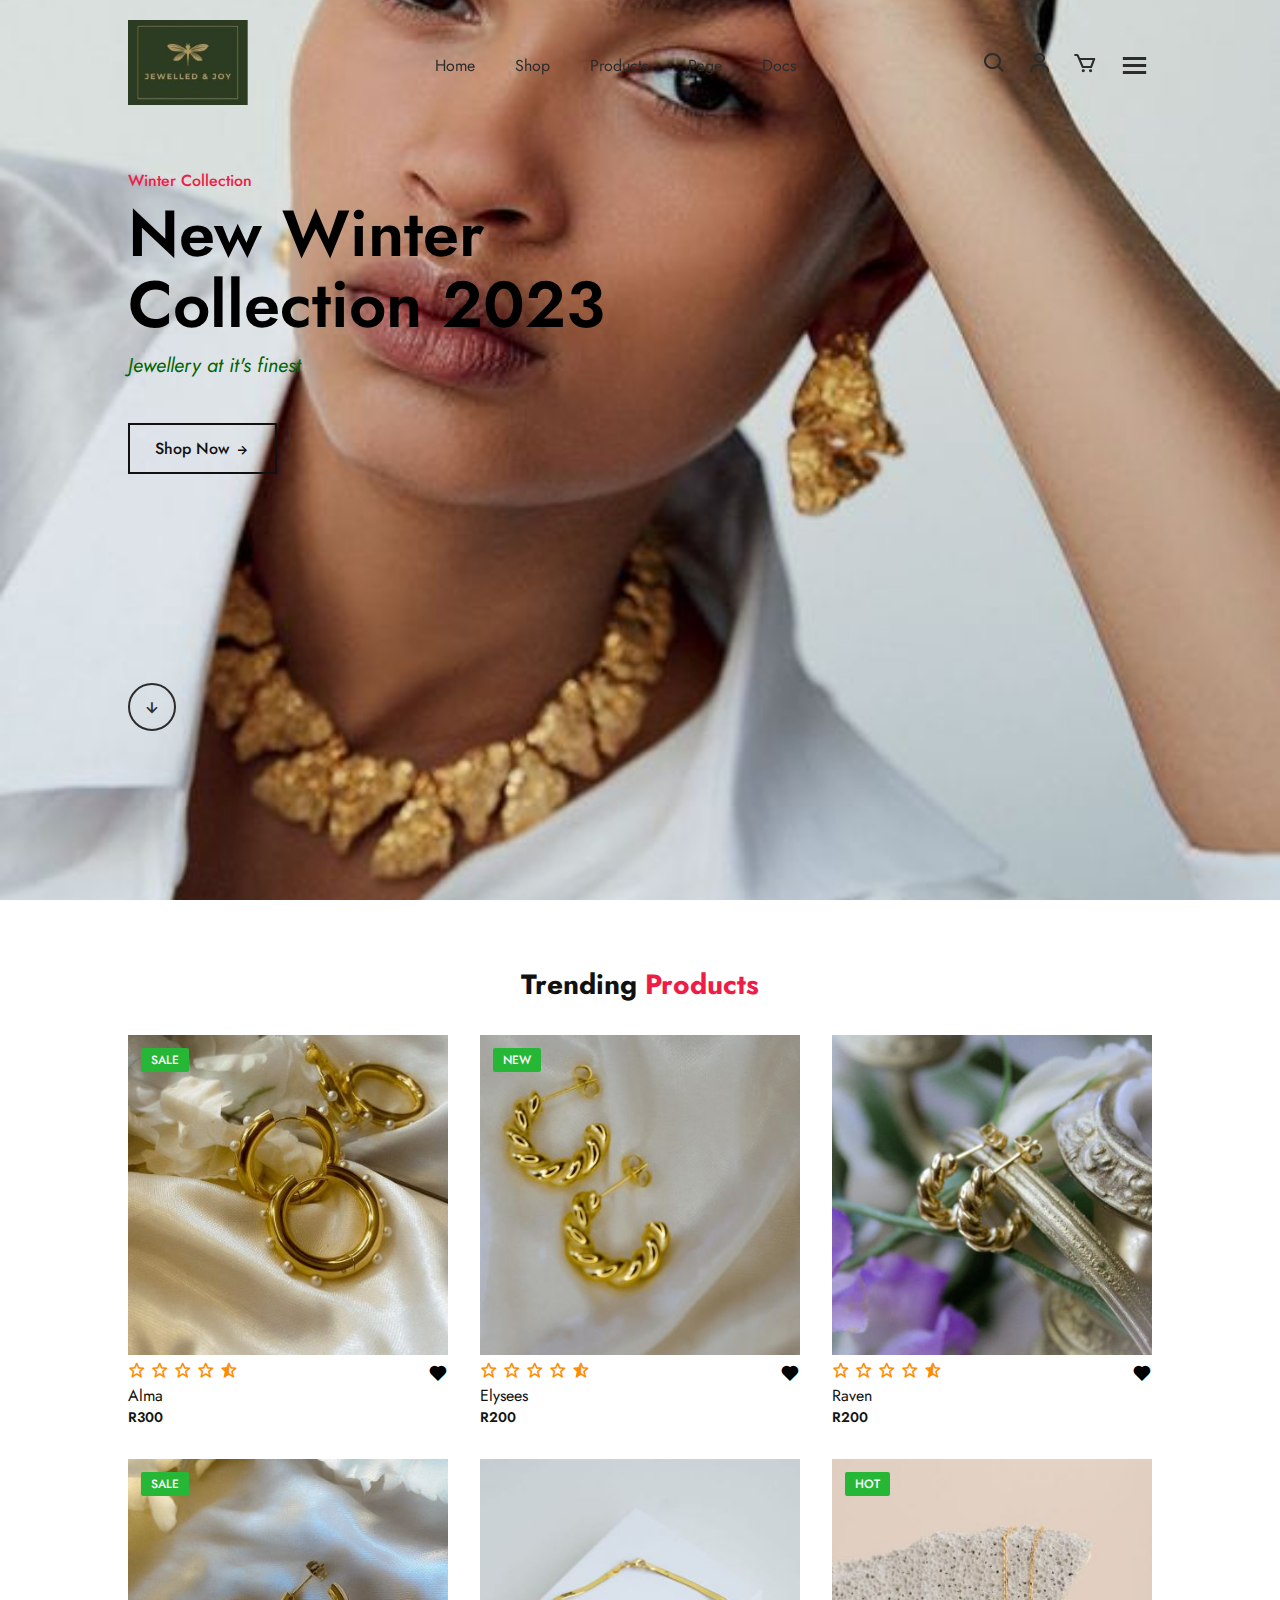
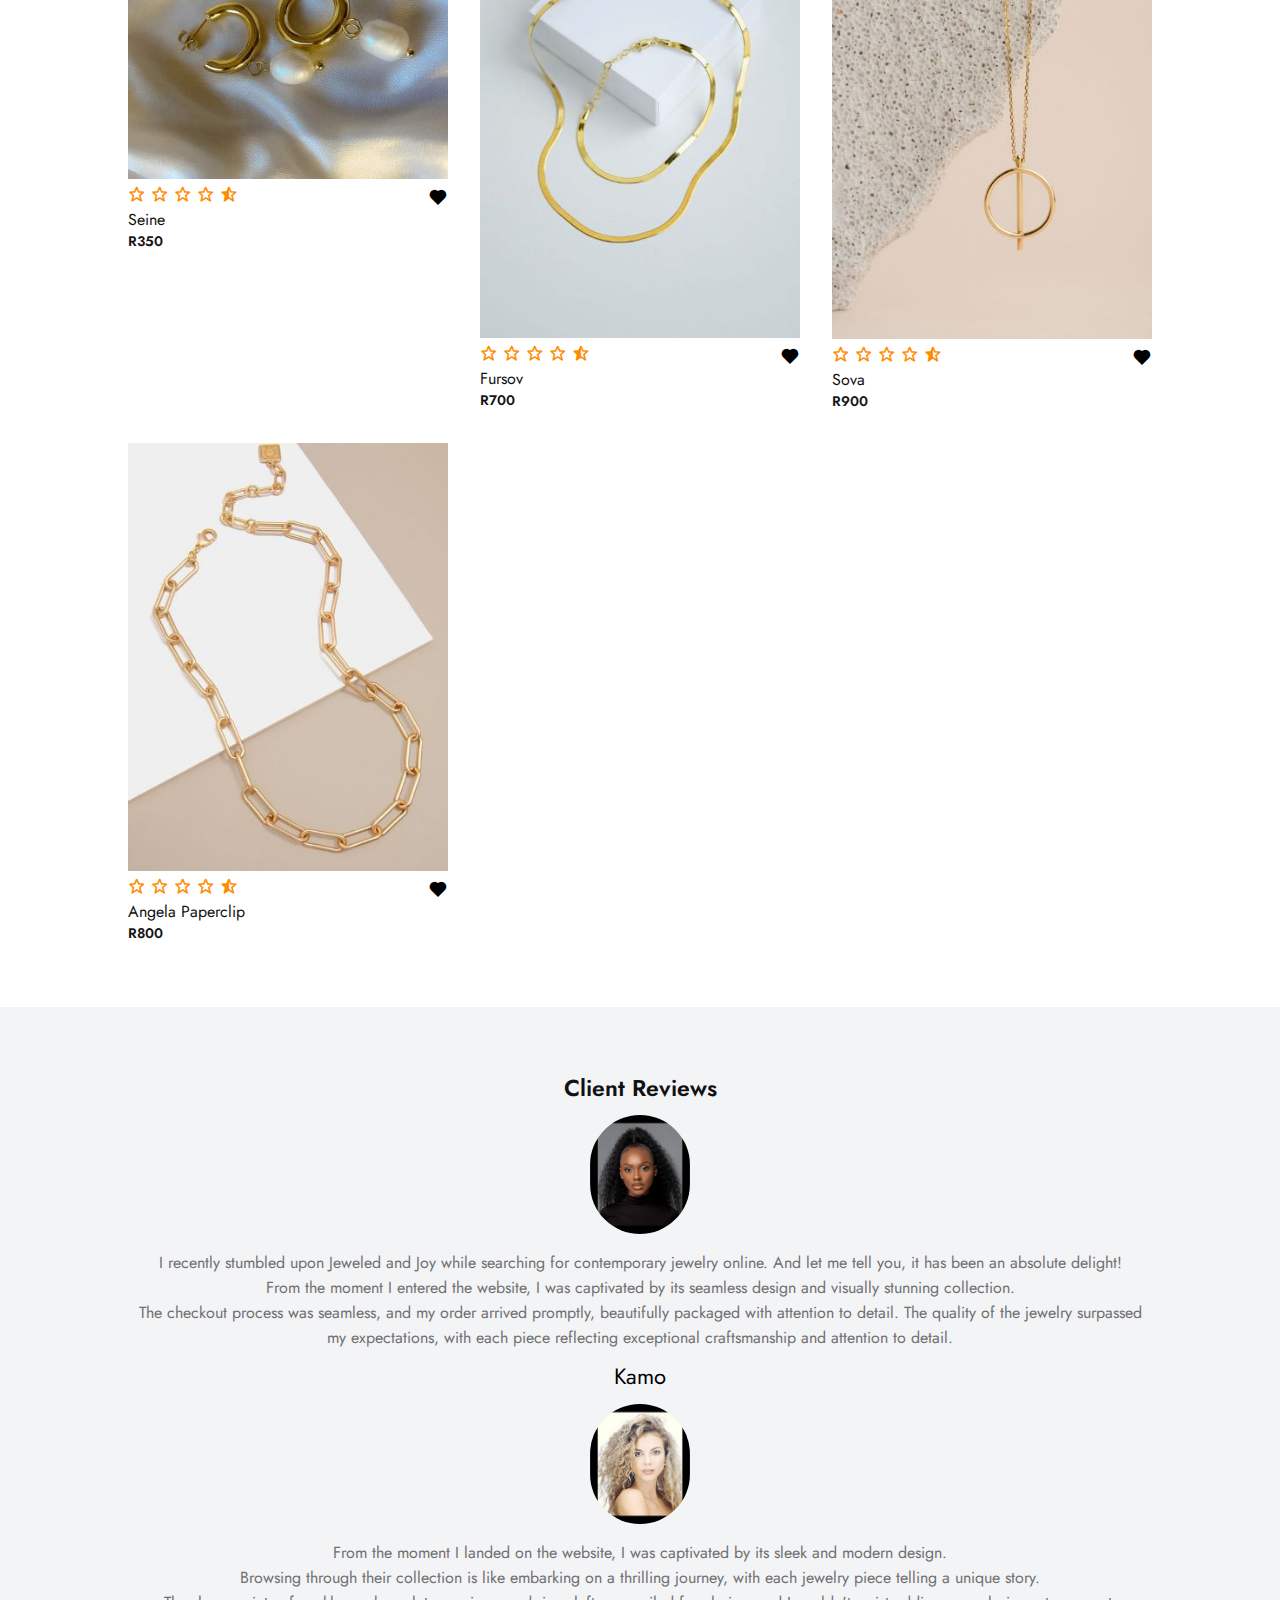
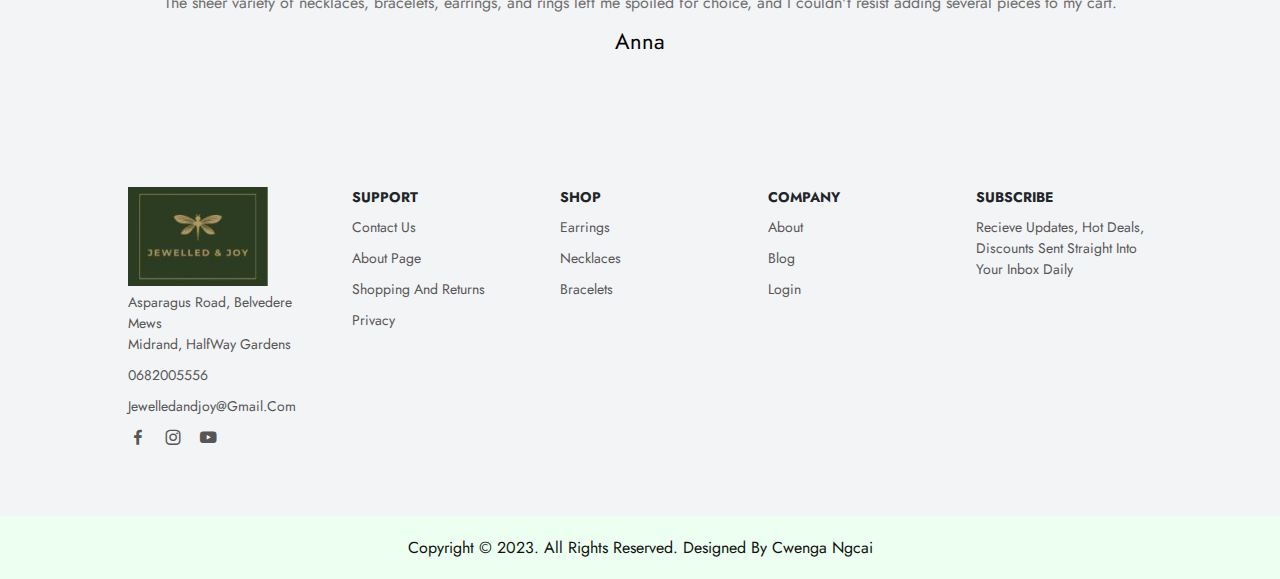
<file: index.html>
<!DOCTYPE html>
<html lang="en">
<head>

    <meta charset="UTF-8">
    <meta http-equiv="X-UA-Compatible" content="IE=edge">
    <meta name="viewport" content="width-device-width, initial-scale=1.0">
    <title>Jewelled and Joy</title>
    <!--CSS -->
    <link rel="stylesheet" href="style.css">
    <link rel="preconnect" href="https://fonts.googleapis.com">
<link rel="preconnect" href="https://fonts.gstatic.com" crossorigin>
<link href="https://fonts.googleapis.com/css2?family=Jost:wght@100;200;300;400;500;600;700&display=swap" rel="stylesheet"> 

<link rel="stylesheet" href="https://cdnjs.cloudflare.com/ajax/libs/font-awesome/6.4.0/css/all.min.css" integrity="sha512-iecdLmaskl7CVkqkXNQ/ZH/XLlvWZOJyj7Yy7tcenmpD1ypASozpmT/E0iPtmFIB46ZmdtAc9eNBvH0H/ZpiBw==" crossorigin="anonymous" referrerpolicy="no-referrer" />

<link rel="stylesheet"
href="https://unpkg.com/boxicons@latest/css/boxicons.min.css">
</head>
<body>

<header>
    <a href="#" class="logo"> <img src="image/logo001.jpg" alt=""></a>

    <ul class="navmenu">
        <li><a href="#">home</a></li>
        <li><a href="#">shop</a></li>
        <li><a href="#">products</a></li>
        <li><a href="#">page</a></li>
        <li><a href="#">Docs</a></li>
        
    </ul>

      <div class="nav-icon">
        <a href="#"><i class='bx bx-search'></i></a>
        <a href="#"><i class='bx bx-user'></i></a>
        <a href="#"><i class='bx bx-cart'></i></a>
        <div class="bx bx-menu" id="menu-icon"></div>

    </div>
</header>

<section class="main-home">
    <div class="main-text">
        <h5>Winter Collection</h5>
        <h1>New Winter <br> Collection 2023 </h1>
        <p>Jewellery at it's finest</p>
        <br>

        <a href="#" class="main-btn"> Shop Now <i class='bx bx-right-arrow-alt'></i></a>
    </div>
    <div class="down arrow">
        <a href="trending" class=" down"><i class='bx bx-down-arrow-alt'></i></a>
    </div>
</section>

<!--trending products-->
<section class="trending product" id="trending">
    <div class="center-text">
        <h2> Trending <span> Products</span></h2>
    </div>

     
    <div class="products">
        <div class="row">
            <img src="image/img-01.jpg" alt="">
            <div class="product-text">
                <h5> Sale</h5>
            </div>
            <div class="heart-icon">
                <i class='bx bxs-heart'></i>
            </div>
            <div class="ratting">
                <i class='bx bx-star'></i>
                <i class='bx bx-star'></i>
                <i class='bx bx-star'></i>
                <i class='bx bx-star'></i>
                <i class='bx bxs-star-half'></i>
            </div>

            <div class="price">
                <h4>Alma</h4>
                <p>R300</p>
            </div>
        </div>

         <div class="row">
            <img src="image/img-02.jpg" alt="">
            <div class="product-text">
                <h5> New</h5>
            </div>
            <div class="heart-icon">
                <i class='bx bxs-heart'></i>
            </div>
            <div class="ratting">
                <i class='bx bx-star'></i>
                <i class='bx bx-star'></i>
                <i class='bx bx-star'></i>
                <i class='bx bx-star'></i>
                <i class='bx bxs-star-half'></i>
            </div>

            <div class="price">
                <h4>Elysees</h4>
                <p>R200</p>
            </div>
        </div>

         <div class="row">
            <img src="image/img-03.jpg" alt="">
           
            <div class="heart-icon">
                <i class='bx bxs-heart'></i>
            </div>
            <div class="ratting">
                <i class='bx bx-star'></i>
                <i class='bx bx-star'></i>
                <i class='bx bx-star'></i>
                <i class='bx bx-star'></i>
                <i class='bx bxs-star-half'></i>
            </div>

            <div class="price">
                <h4>Raven</h4>
                <p>R200</p>
            </div>
        </div>

         

         <div class="row">
            <img src="image/img-05.jpg" alt="">
            <div class="product-text">
                <h5> Sale</h5>
            </div>
            <div class="heart-icon">
                <i class='bx bxs-heart'></i>
            </div>
            <div class="ratting">
                <i class='bx bx-star'></i>
                <i class='bx bx-star'></i>
                <i class='bx bx-star'></i>
                <i class='bx bx-star'></i>
                <i class='bx bxs-star-half'></i>
            </div>

            <div class="price">
                <h4>Seine</h4>
                <p>R350</p>
            </div>
        </div>

         <div class="row">
            <img src="image/img-08.jpg" alt="">
           
            <div class="heart-icon">
                <i class='bx bxs-heart'></i>
            </div>
            <div class="ratting">
                <i class='bx bx-star'></i>
                <i class='bx bx-star'></i>
                <i class='bx bx-star'></i>
                <i class='bx bx-star'></i>
                <i class='bx bxs-star-half'></i>
            </div>

            <div class="price">
                <h4>Fursov</h4>
                <p>R700</p>
            </div>
        </div>

         <div class="row">
            <img src="image/img-09.jpg" alt="">
            <div class="product-text">
                <h5> Hot</h5>
            </div>
            <div class="heart-icon">
                <i class='bx bxs-heart'></i>
            </div>
            <div class="ratting">
                <i class='bx bx-star'></i>
                <i class='bx bx-star'></i>
                <i class='bx bx-star'></i>
                <i class='bx bx-star'></i>
                <i class='bx bxs-star-half'></i>
            </div>

            <div class="price">
                <h4>Sova</h4>
                <p>R900</p>
            </div>
        </div>

         <div class="row">
            <img src="image/img-10.jpg" alt="">
            
            <div class="heart-icon">
                <i class='bx bxs-heart'></i>
            </div>
            <div class="ratting">
                <i class='bx bx-star'></i>
                <i class='bx bx-star'></i>
                <i class='bx bx-star'></i>
                <i class='bx bx-star'></i>
                <i class='bx bxs-star-half'></i>
            </div>

            <div class="price">
                <h4>Angela Paperclip </h4>
                <p>R800</p>
            </div>
        </div>

    </div>


</section>

<!--Client Review-->
<section class="client-reviews">
    <div class="reviews"> 
    <h3>Client Reviews</h3>
    <img src="image/client-1.png" alt="">
    <p>
        I recently stumbled upon Jeweled and Joy while searching for contemporary jewelry online. 
        And let me tell you, it has been an absolute delight! <br>
        From the moment I entered the website, I was captivated by its seamless design and visually stunning collection. <br>
        The checkout process was seamless, and my order arrived promptly, beautifully packaged with attention to detail. 
        The quality of the jewelry surpassed my expectations, with each piece reflecting exceptional craftsmanship and attention to detail.
    </p>
    <h2>Kamo </h2>
</div>

<div class="reviews"> 
    
    <img src="image/client-2.png" alt="">
    <p>
        From the moment I landed on the website, I was captivated by its sleek and modern design. <br>
         Browsing through their collection is like embarking on a thrilling journey, with each jewelry piece telling a unique story.<br>
        The sheer variety of necklaces, bracelets, earrings, and rings left me spoiled for choice, and I couldn't resist adding several pieces to my cart.
    </p>
    <h2>Anna </h2>
</div>

</section>

<!--Contact Details-->
<section class="contact">
<div class="contact-info">
    <div class="first-info">
        <img src="image/logo001.jpg" alt="">
        <p>
            Asparagus Road, Belvedere Mews <br>
            Midrand, HalfWay Gardens
        </p>
        <p>0682005556</p>
        <p>jewelledandjoy@gmail.com</p>

        <div class="social-icon">
            <a href="#"> <i class='bx bxl-facebook'></i></a>
            <a href="#"> <i class='bx bxl-instagram'></i></a>
            <a href="#"> <i class='bx bxl-youtube' ></i></a>
           

        </div>
    </div>

    <div class="second-info">
        <h4> Support</h4>
        <p>Contact Us</p>
        <p>About page</p>
        <p>Shopping and Returns</p>
        <p>Privacy</p>
    </div>

    <div class="third-info">
        <h4>Shop</h4>
        <p>Earrings</p>
        <p>Necklaces</p>
        <p>Bracelets</p>
    </div>

    <div class="fourth-info">
        <h4>Company</h4>
        <p>About</p>
        <p>Blog</p>
        <p>Login</p>
    </div>

    <div class="five">
        <h4>Subscribe</h4>
        <p>Recieve Updates, Hot Deals, Discounts sent straight into your inbox daily</p>
    </div>
</div>
    
</section>

<div class="end-text">
    <p> Copyright © 2023. All Rights Reserved. Designed by Cwenga Ngcai </p>
</div>

<script src="java.js"> </script>
</body>

</html>
</file>
<file: style.css>
*{
    margin: 0;
    padding: 0;
    box-sizing: border-box;
    scroll-behavior: smooth;
    font-family: 'Jost', sans-serif;
    list-style: none;
    text-decoration: none;

}

header{
    position: fixed;
    width: 100%;
    top: 0;
    right: 0%;
    z-index: 1000;
    display: flex;
    align-items: center;
    justify-content: space-between;
    padding: 20px 10% ;

}

.logo img{
    max-width: 120px;
    height: auto;

}

.navmenu {
    display: flex;
}

.navmenu a{
    color: #2c2c2c;
    font-size: 16px;
    text-transform: capitalize;
    padding: 10px 20px;
    font-weight: 400;
    transition: all 42.s ease;

}

.navmenu a:hover{

    color: #EE1C47;

}

.nav-icon{
    display: flex;
    align-items: center;

}

.nav-icon i{
margin-right: 20px;
color: #2c2c2c;
font-size: 25px;
font-weight: 400;
transition: all .42s ease;

}

.nav-icon i:hover{
    transform: scale(1.1);
    color: #EE1C47;

}

#menu-icon{
    font-size: 35px;
    color: #2c2c2c;
    z-index: 10001;
    cursor: pointer;
}
section{
    padding: 5% 10%;
}

.main-home{
    width: 100%;
    height: 100vh;
    background-image: url(image/banner03.jpg);
    background-position: center;
    background-size: cover; 
    display: grid;
    grid-template-columns: repeat(1, 1fr);
    align-items: center;
}

.main-text h5{
    color: #EE1C47;
    font-size: 16px;
    text-transform: capitalize;
    font-weight: 500;
}

.main-text h1{
    color: #000;
    font-size: 65px;
    text-transform: capitalize;
    line-height: 1.1;
    font-weight: 600;
    margin: 6px 0 10px;
}

.main-text p{
    color: darkgreen;
    font-size: 20px;
    font-style: italic;
    margin-bottom: 20px;
}

.main-btn{
    display: inline-block;
    color: #111;
    font-size: 16px;
    font-weight: 500;
    text-transform: capitalize;
    border: 2px solid #111;
    padding: 12px 25px;
    transition: all 42.s ease;

}

.main-btn:hover{
    background: #000;
    color: #fff;
}

.main-btn i {
    vertical-align: middle;

}

.down-arrow{
    position: absolute;
    top: 85%;
    right: 11%;
}

.down i {
    font-size: 20px;
    color: #2c2c2c;
    border: 2px solid #2c2c2c;
    border-radius: 40px;
    padding: 12px 12px;
}
.down i:hover{
    background-color: #2c2c2c;
    color: #fff;
    transition:  all 42.s ease;

}

header.sticky{
    background: #fff;
    padding: 20px 10px;
    box-shadow: 0px 0px 10px rgb(0 0 0/ 10%);

}

/*Css Section*/
.center-text h2{
    color: #111;
    font-size: 28px;
    text-transform: capitalize;
    text-align: center;
    margin-bottom: 30px;
}

.center-text span{
    color: #EE1C47;

}

.products{
    display: grid;
    grid-template-columns: repeat(auto-fit, minmax(260px, auto));
    gap: 2rem;
}

.row{
    position: relative;
    transition: all 40.s ;
}

.row img{
    width: 100%;
    height: auto;
    transition: all 40.s;

}

.row img:hover{
    transform: scale(0.9);

}
.product-text h5{
    position: absolute;
    top: 13px;
    left: 13px;
    color: #fff;
    font-size: 12px;
    font-weight: 500;
    text-transform: uppercase;
    background-color: #27b737;
    padding: 3px 10px;
    border-radius: 2px;

}

.heart-icon{
    position: absolute;
    right: 0;
    font-size: 20px;

}

.heart-icon:hover{
    color: #EE1C47;

}

.ratting i{
    color: #FF8C00;
    font-size: 18px;

}

.price h4{
    color: #111;
    font-size: 16px;
    text-transform: capitalize;
    font-weight: 400;
}

.price p{
    color: #151515;
    font-size: 14px;
    font-weight: 600;
}

.client-reviews{
    background-color: #F3F4F6;

}

.reviews {
    text-align: center;

}

.reviews h3{
    color: #111;
    font-size: 23px;
    text-transform: capitalize;
    text-align: center;
    font-weight: 600;
}
.reviews img{
    width: 100px;
    height: auto;
    border-radius: 50px;
    margin: 10px 0;

}

.reviews p{
    color: #707070;
    font-size: 16px;
    font-weight: 400;
    line-height: 25px;
    margin-bottom: 10px;

}

.reviews h2{
    font-size: 22px;
    color: #000;
    font-weight: 400;
    text-transform: capitalize;
    margin-bottom: 2px;

}

/*contact-section*/
.contact{
    background-color: #F3F4F6;
}

.contact-info{
    display: grid;
    grid-template-columns: repeat(auto-fit,minmax(160px, auto));
    gap: 3rem;

}
.first-info img{
    width: 140px;
    height: auto;
     
}

.contact-info h4{
    color: #212529;
    font-size: 14px;
    text-transform: uppercase;
    margin-bottom:10px ;

} 
.contact-info p{
    color: #565656;
    font-size: 14px;
    font-weight: 400;
    text-transform: capitalize;
    line-height: 1.5;
    margin-bottom: 10px;
    cursor: pointer;
    transition: all 42.s;
}

.contact-info p:hover{
color: #EE1C47;

}

.social-icon i{
    color: #565656;
    margin-right: 10px;
    font-size: 20px;
    transition: all 42.s;
}

.social-icon i:hover{
    transform: scale(1.3);

}

.end-text{
    background-color: #edfff1;
    text-align: center;
    padding: 20px;

}

.end-text p{
    color: #111;
    text-transform: capitalize;
}

/** Responsive design**/
@media(max-width: 890px) {
    header{
        padding: 20px 3%;
        transition: .4s;
    }
}

@media(max-width: 630px) {
    .main-text h1{
        font-size: 50px;
        transition: .4s;

    }
    .main-text p{
        font-size: 18px;
        transition: .4s;

    }

    .main-btn{
        padding: 10px 20px;
        transition: .4s;

    }

}

@media(max-width: 750px){
    .navmenu{
        position: absolute;
        top: 100%;
        right: -100%;
        width: 300px;
        height: 130vh;
        background-color: #edfff1;
        display: flex;
        flex-direction: column;
        align-items: center;
        padding: 120px 30px;
        transition: all .42s;
    }
    .navmenu a{
        display: block;
        margin: 18px 0;

    }

    .navmenu.open{
        right: 0;

    }
}
</file>
